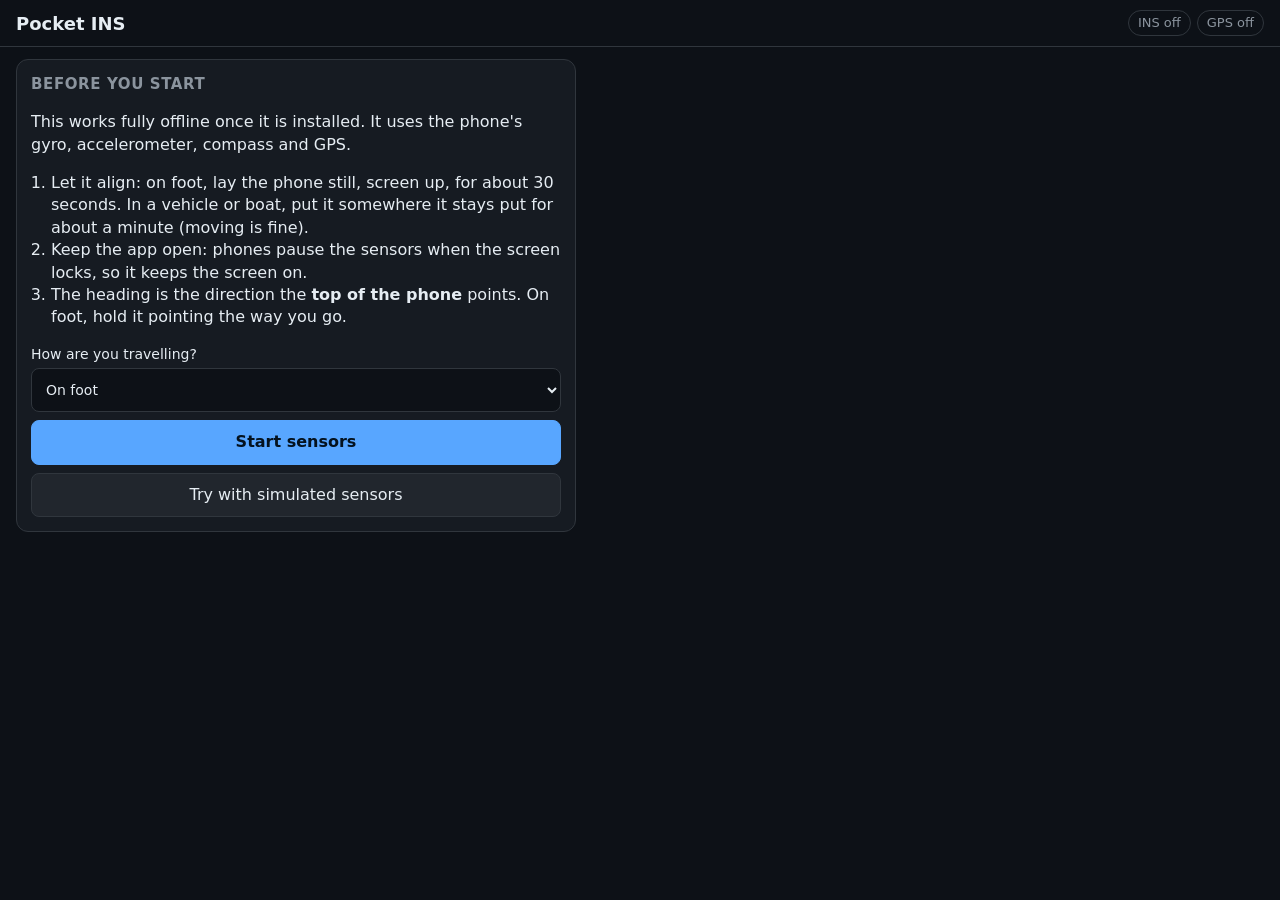
<file: phone/index.html>
<!doctype html>
<html lang="en">
<head>
<meta charset="utf-8">
<meta name="viewport" content="width=device-width, initial-scale=1, viewport-fit=cover">
<title>Pocket INS</title>
<meta name="description" content="Offline inertial navigation with GPS spoof checks, using the phone's own sensors.">
<meta name="theme-color" content="#0d1117">
<meta name="apple-mobile-web-app-capable" content="yes">
<meta name="mobile-web-app-capable" content="yes">
<meta name="apple-mobile-web-app-status-bar-style" content="black-translucent">
<meta name="apple-mobile-web-app-title" content="Pocket INS">
<link rel="manifest" href="manifest.webmanifest">
<link rel="icon" href="icons/icon.svg" type="image/svg+xml">
<link rel="apple-touch-icon" href="icons/apple-touch-icon.png">
<link rel="stylesheet" href="style.css">
</head>
<body>
<header>
  <h1>Pocket INS</h1>
  <div class="chips">
    <span id="chip-ins" class="chip">INS off</span>
    <span id="chip-gps" class="chip">GPS off</span>
  </div>
</header>

<section id="start" class="card start">
  <h2>Before you start</h2>
  <p>This works fully offline once it is installed. It uses the phone's gyro, accelerometer, compass and GPS.</p>
  <ol>
    <li>Let it align: on foot, lay the phone still, screen up, for about 30 seconds. In a vehicle or boat, put it somewhere it stays put for about a minute (moving is fine).</li>
    <li>Keep the app open: phones pause the sensors when the screen locks, so it keeps the screen on.</li>
    <li>The heading is the direction the <b>top of the phone</b> points. On foot, hold it pointing the way you go.</li>
  </ol>
  <label class="field">How are you travelling?
    <select id="start-mode">
      <option value="foot">On foot</option><option value="bike">Bike</option><option value="car">Car, train or bus</option>
      <option value="boat">Boat</option><option value="plane">Plane</option>
    </select>
  </label>
  <button id="btn-start" class="primary">Start sensors</button>
  <button id="btn-demo" class="ghost">Try with simulated sensors</button>
  <p id="start-err" class="err hidden"></p>
</section>

<main id="main" class="hidden">
  <section id="alert" class="card alert hidden">
    <h2>GPS looks wrong</h2>
    <ul id="alert-reasons"></ul>
    <p id="alert-action"></p>
    <button id="btn-trust" class="ghost">Trust GPS for 30 minutes</button>
  </section>

  <section class="card heading-card">
    <div class="rose-wrap">
      <svg id="rose" viewBox="-100 -100 200 200" aria-hidden="true">
        <g id="rose-dial">
          <circle r="92" class="ring"/>
          <g id="ticks"></g>
          <text y="-66" class="card-n">N</text><text x="68" y="6" class="card-l">E</text>
          <text y="76" class="card-l">S</text><text x="-68" y="6" class="card-l">W</text>
          <g id="wp-mark" class="hidden"><path d="M0,-92 L7,-78 L-7,-78 Z" class="wp-arrow"/></g>
        </g>
        <path d="M0,-98 L8,-84 L-8,-84 Z" class="lubber"/>
      </svg>
      <div class="rose-center">
        <div id="hdg" class="hdg">---°</div>
        <div id="hdg-src" class="muted small">no heading yet</div>
      </div>
    </div>
    <div id="align-bar" class="bar hidden"><div id="align-fill"></div><span id="align-text"></span></div>
    <div class="grid3 small">
      <div><span class="muted">Turn</span><br><b id="turn">-</b></div>
      <div><span class="muted">Tilt</span><br><b id="tilt">-</b></div>
      <div><span class="muted">Compass</span><br><b id="comp">-</b></div>
    </div>
  </section>

  <section class="card">
    <h2>Position</h2>
    <div id="pos" class="pos">waiting for GPS</div>
    <div id="pos-dec" class="muted small"></div>
    <div id="pos-src" class="small"></div>
    <div class="grid3 small">
      <div><span class="muted">Speed</span><br><b id="spd">-</b></div>
      <div><span class="muted">Course</span><br><b id="crs">-</b></div>
      <div><span class="muted">Steps</span><br><b id="steps">0</b></div>
    </div>
    <div class="row small"><span class="muted">Trip</span> <b id="trip">0 m</b><span style="flex:1"></span><button id="btn-trip" class="ghost">Reset trip</button></div>
  </section>

  <section class="card">
    <h2>Dead reckoning</h2>
    <div class="seg" id="mode-seg">
      <button data-mode="foot">On foot</button><button data-mode="bike">Bike</button><button data-mode="car">Car / train</button>
      <button data-mode="boat">Boat</button><button data-mode="plane">Plane</button><button data-mode="off">Off</button>
    </div>
    <p class="muted small" id="mode-help"></p>
    <div id="boat-box" class="hidden">
      <div class="row">
        <input id="boat-speed" type="number" inputmode="decimal" placeholder="Speed (knots)">
        <input id="boat-course" type="number" inputmode="numeric" placeholder="Course (°)">
      </div>
      <button id="btn-boat" class="ghost">Use this speed and course</button>
      <button id="btn-boat-gps" class="ghost">Use last GPS speed and course</button>
    </div>
    <div class="row">
      <input id="pos-in" type="text" placeholder="I'm here: 52 22.2 N 4 53.4 E" autocomplete="off">
      <button id="btn-pos" class="ghost">Set</button>
    </div>
    <p id="pos-err" class="err hidden"></p>
  </section>

  <section class="card">
    <h2>Inertial unit</h2>
    <div class="row">
      <button id="btn-realign" class="ghost">Realign (hold still)</button>
    </div>
    <div class="row">
      <input id="hdg-in" type="number" inputmode="numeric" placeholder="Heading from a steering compass (°)">
      <button id="btn-hdg" class="ghost">Set</button>
    </div>
    <p class="muted small" id="ins-detail"></p>
  </section>

  <section class="card">
    <h2>Waypoints</h2>
    <div class="row">
      <input id="wp-name" type="text" placeholder="Name" autocomplete="off">
      <button id="btn-wp" class="ghost">Save here</button>
    </div>
    <div class="row">
      <input id="wp-coords" type="text" placeholder="or type coordinates" autocomplete="off">
      <button id="btn-wp-typed" class="ghost">Add</button>
    </div>
    <ul id="wps" class="wps"></ul>
  </section>

  <section class="card">
    <h2>Settings</h2>
    <label class="field">Magnetic variation (° east +, west −)
      <input id="set-decl" type="number" inputmode="decimal" step="0.1">
    </label>
    <p class="muted small">The phone compass points to magnetic north. Look up the variation on a chart or map for your area (the Netherlands is about +2°).</p>
    <label class="field">Step length (m, learns itself from GPS)
      <input id="set-step" type="number" inputmode="decimal" step="0.01">
    </label>
    <label class="field">When GPS looks wrong
      <select id="set-action">
        <option value="switch">Stop using it, carry on by dead reckoning</option>
        <option value="warn">Only warn me</option>
      </select>
    </label>
    <label class="row"><input type="checkbox" id="set-night"> Red night mode (keeps your night vision)</label>
    <div class="row">
      <button id="btn-gpx" class="ghost">Export track (GPX)</button>
      <button id="btn-clear" class="ghost">Clear track</button>
    </div>
    <p class="muted small" id="wake"></p>
  </section>

  <section class="card muted small">
    <h2>What this can and cannot do</h2>
    <p>A phone gyro drifts tens of degrees per hour, so it cannot measure position on its own like an airliner's INS. It keeps a steady heading through turns, rolling and nearby magnets, and checks every GPS fix against what the sensors felt: sudden jumps, speed changes nothing pushed, turns the gyro didn't feel, steps while GPS says you stand still.</p>
    <p>Position without GPS is speed × course (bike, car, boat, plane) or steps × step length (on foot). It does not know the current, wind or speed changes, so the uncertainty grows over time. A slow, steady drag of the GPS position can look like normal movement and is only caught once it exceeds that uncertainty.</p>
  </section>
</main>

<script type="module" src="app.js"></script>
</body>
</html>
</file>
<file: phone/style.css>
:root {
  --bg: #0d1117; --card: #161b22; --line: #30363d; --text: #e6edf3; --muted: #8b949e;
  --accent: #58a6ff; --ok: #3fb950; --warn: #d29922; --bad: #f85149; --btn: #21262d;
  color-scheme: dark;
}
:root[data-night="1"] { --bg: #000; --card: #0a0000; --line: #3a0d0d; --text: #ff5a4a; --muted: #a8382e; --accent: #ff5a4a; --ok: #ff5a4a; --warn: #ff5a4a; --btn: #1a0505; }
* { box-sizing: border-box; }
html, body { margin: 0; background: var(--bg); color: var(--text); font: 16px/1.4 system-ui, -apple-system, "Segoe UI", Roboto, sans-serif; }
body { padding: env(safe-area-inset-top) 0 calc(24px + env(safe-area-inset-bottom)); -webkit-text-size-adjust: 100%; }
header { position: sticky; top: 0; z-index: 2; display: flex; align-items: center; justify-content: space-between; gap: 8px;
  padding: 10px 16px; background: var(--bg); border-bottom: 1px solid var(--line); }
h1 { font-size: 18px; margin: 0; }
h2 { font-size: 15px; margin: 0 0 8px; color: var(--muted); font-weight: 600; text-transform: uppercase; letter-spacing: .04em; }
.chips { display: flex; gap: 6px; }
.chip { font-size: 13px; padding: 3px 9px; border-radius: 999px; border: 1px solid var(--line); color: var(--muted); white-space: nowrap; }
.chip.ok { color: var(--ok); border-color: var(--ok); }
.chip.warn { color: var(--warn); border-color: var(--warn); }
.chip.bad { color: #fff; background: var(--bad); border-color: var(--bad); }
main, .start { max-width: 560px; margin: 0 auto; }
.card { background: var(--card); border: 1px solid var(--line); border-radius: 12px; margin: 12px 16px; padding: 14px; }
.card.alert { border-color: var(--bad); background: #2a1215; }
.card.alert h2 { color: var(--bad); }
.start ol { padding-left: 20px; }
.hidden { display: none !important; }
.muted { color: var(--muted); }
.small { font-size: 13px; }
.err { color: var(--bad); }
button { font: inherit; color: var(--text); background: var(--btn); border: 1px solid var(--line); border-radius: 8px; padding: 10px 12px; min-height: 44px; cursor: pointer; }
button.primary { background: var(--accent); color: #04121f; border-color: var(--accent); font-weight: 600; width: 100%; margin-top: 8px; }
button.ghost { margin-top: 6px; }
.start button { width: 100%; margin-top: 8px; }
input, select { font: inherit; color: var(--text); background: var(--bg); border: 1px solid var(--line); border-radius: 8px; padding: 10px; min-height: 44px; width: 100%; min-width: 0; }
input[type=checkbox], .row > input[type=checkbox] { flex: none; width: 20px; height: 20px; min-height: 0; }
.row { display: flex; gap: 8px; align-items: center; margin-top: 8px; }
.row > input { flex: 1; }
.row > button { flex: none; margin-top: 0; }
label.row { margin-top: 10px; }
.field { display: block; margin-top: 10px; font-size: 14px; }
.field input, .field select { margin-top: 4px; }
.seg { display: grid; grid-template-columns: repeat(3, 1fr); border: 1px solid var(--line); border-radius: 8px; overflow: hidden; }
.seg button { border: 0; padding: 8px 4px; font-size: 14px; border-radius: 0; background: transparent; }
.seg button.on { background: var(--accent); color: #04121f; font-weight: 600; }
.grid3 { display: grid; grid-template-columns: repeat(3, 1fr); gap: 8px; margin-top: 10px; text-align: center; }
.rose-wrap { position: relative; width: min(78vw, 300px); margin: 0 auto; aspect-ratio: 1; }
#rose { width: 100%; height: 100%; display: block; }
#rose-dial { transition: transform .15s linear; }
.ring { fill: none; stroke: var(--line); stroke-width: 2; }
.tick { stroke: var(--muted); stroke-width: 1; }
.tick.major { stroke: var(--text); stroke-width: 2; }
.card-n, .card-l { font-size: 16px; text-anchor: middle; fill: var(--muted); font-weight: 700; }
.card-n { fill: var(--bad); }
.lubber { fill: var(--accent); }
.wp-arrow { fill: var(--ok); }
.rose-center { position: absolute; inset: 0; display: flex; flex-direction: column; align-items: center; justify-content: center; text-align: center; pointer-events: none; }
.hdg { font-size: 48px; font-weight: 700; font-variant-numeric: tabular-nums; }
.bar { position: relative; height: 26px; border-radius: 6px; background: var(--bg); border: 1px solid var(--line); overflow: hidden; margin-top: 10px; }
#align-fill { height: 100%; width: 0; background: var(--warn); opacity: .5; transition: width .3s; }
#align-text { position: absolute; inset: 0; display: flex; align-items: center; justify-content: center; font-size: 13px; }
.pos { font-size: 22px; font-weight: 600; font-variant-numeric: tabular-nums; word-break: break-word; }
.wps { list-style: none; padding: 0; margin: 10px 0 0; }
.wps li { display: flex; align-items: center; gap: 10px; padding: 8px 0; border-top: 1px solid var(--line); }
.wps li.sel { color: var(--ok); }
.wps .wp-main { flex: 1; min-width: 0; }
.wps .wp-name { font-weight: 600; overflow: hidden; text-overflow: ellipsis; white-space: nowrap; }
.wps button { min-height: 36px; padding: 6px 10px; font-size: 13px; }
.arrow { display: inline-block; width: 28px; text-align: center; font-size: 22px; }
</file>
